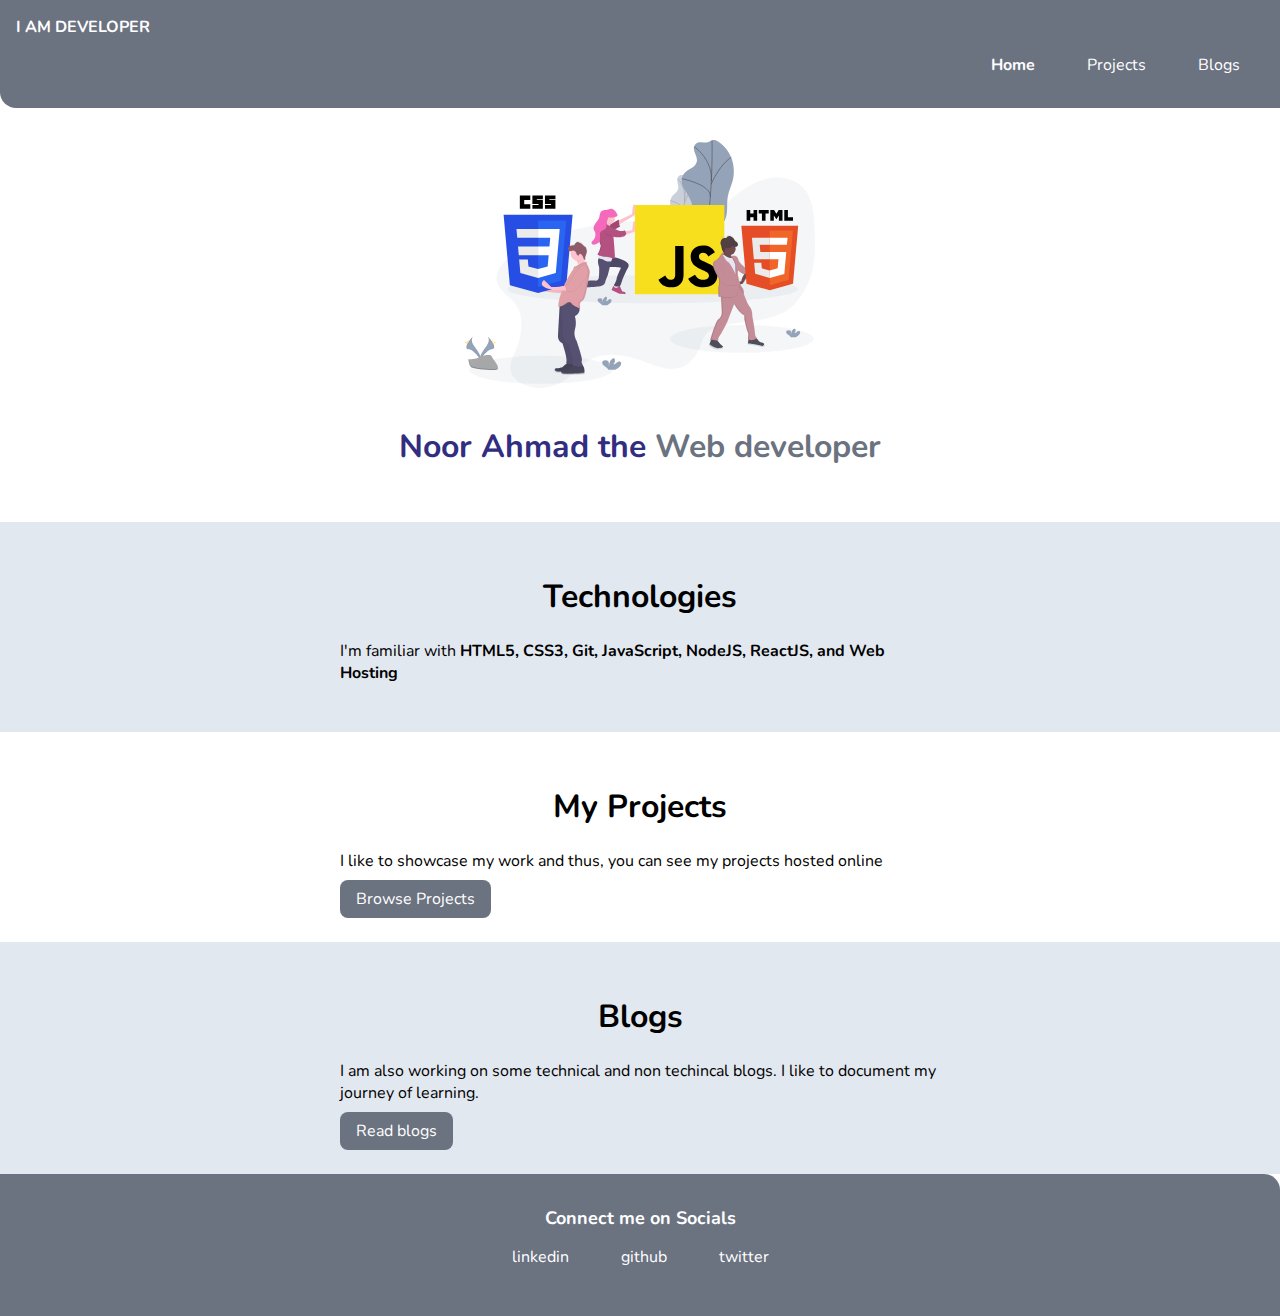
<file: index.html>
<!DOCTYPE html>
<html lang="en">
<head>
    <meta charset="UTF-8">
    <meta http-equiv="X-UA-Compatible" content="IE=edge">
    <meta name="viewport" content="width=device-width, initial-scale=1.0">
    <title>Home | Adarsh Balika
    </title>
    <link href="style.css" rel="stylesheet"/>
</head>
<body>
    <nav class="navigation container">

        <div class="nav-brand">I AM DEVELOPER</div>
       
        <ul class="list-non-bullet nav-pills" >
            <li class="list-item-inline">
                <a class="link link-active" href="/">Home</a>
            </li>
            <li class="list-item-inline">
                <a class="link" href="/projects.html">Projects</a>
            </li>
            <li class="list-item-inline">
                <a class="link" href="/blogs.html">Blogs</a>
            </li>
        </ul>
       </nav>
       <header class="hero">
        <img class="hero-img" src="images/hero.svg"/>
        <h1 class="hero-heading">Noor Ahmad the <span class="heading-inverted"> Web developer</span></h1>
    </header>
    <section class="section ow">
        <div class="container container-centered">
            <h1>Technologies</h3>
                <p>I'm familiar with <strong>HTML5, CSS3, Git, JavaScript, NodeJS, ReactJS, and Web Hosting</strong> </p>
        </div>
        
    </section>
    <section class="section">
        <div class="container container-centered">
            <h1>My Projects</h3>
                <p>I like to showcase my work and thus, you can see my projects hosted online</p>

                <a class="link link-primary"  href="/">Browse Projects</a>
        </div>
       
    </section>
    <section class="section ow">
        <div class="container container-centered">
            <h1>Blogs</h3>
                <p>I am also working on some technical and non techincal blogs. I like to document my journey of learning.</p>
                <a class="link link-primary"  href="/">Read blogs</a>
        </div>
        
    </section>
    <footer class="footer">
        <div class="footer-header">Connect me on Socials</div>
        <ul class="social-links list-non-bullet">
            <li class="list-item-inline"> <a class="link" href="https://www.linkedin.com/in/nooruddin-ahmad-5013b2214/">linkedin</a> </li>
            <li class="list-item-inline"> <a class="link" href="https://github.com/noor2-8ahmad">github</a> </li>
            <li class="list-item-inline"> <a class="link" href="https://twitter.com/noor2_8ahmad">twitter</a> </li>
        </ul>
    </footer>
</body>
</html>
</file>
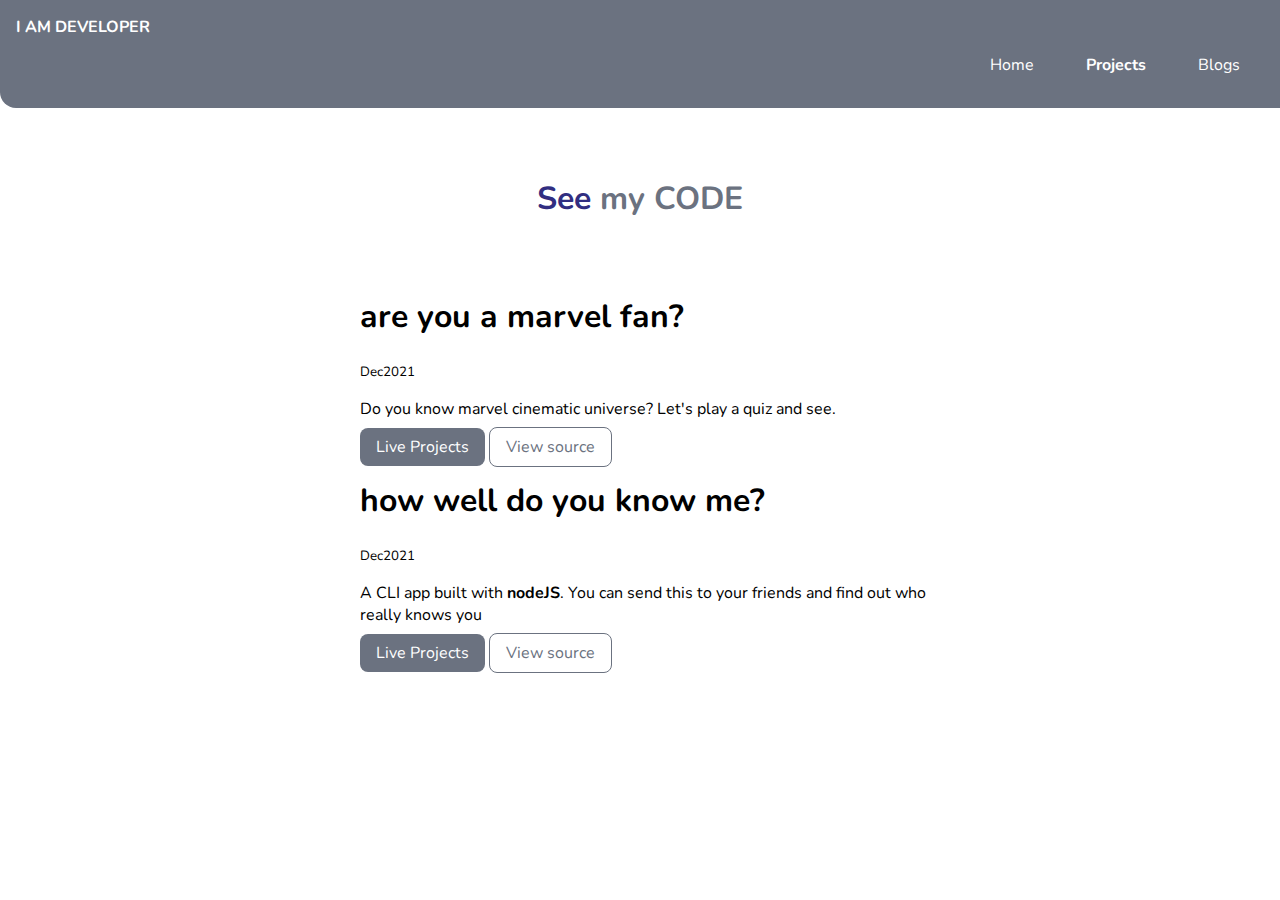
<file: projects.html>
<!DOCTYPE html>
<html lang="en">
<head>
    <meta charset="UTF-8">
    <meta http-equiv="X-UA-Compatible" content="IE=edge">
    <meta name="viewport" content="width=device-width, initial-scale=1.0">
    <title>My Projects</title>
    <link rel="stylesheet" href="/style.css"/>
</head>
<body>
    <nav class="navigation container">

        <div class="nav-brand">I AM DEVELOPER</div>
       
        <ul class="list-non-bullet nav-pills" >
            <li class="list-item-inline">
                <a class="link " href="/">Home</a>
            </li>
            <li class="list-item-inline">
                <a class="link link-active" href="/projects.html">Projects</a>
            </li>
            <li class="list-item-inline">
                <a class="link" href="/blogs.html">Blogs</a>
            </li>
        </ul>
       </nav>
       <header class="hero">
        <h1 class="hero-heading">See <span class="heading-inverted"> my CODE</span></h1>
    </header>
       <ul class="list-non-bullet" >
       
           <li>
               <div class="container container-centered"><h1> are you a marvel fan?</h1>
                <small>Dec2021</small>
                <p> Do you know marvel cinematic universe? Let's play a quiz and see.</p>
                <a class="link link-primary" href="/">Live Projects</a>
                <a class="link link-secondary" href="/">View source</a> </div>
               
           </li>
           <li>
            <div class="container container-centered"><h1>how well do you know me?</h1>
             <small>Dec2021</small>
             <p>A CLI app built with <strong>nodeJS</strong>. You can send this to your friends and find out who really knows you</p>
             <a class="link link-primary" href="/">Live Projects</a>
             <a class="link link-secondary" href="/">View source</a> </div>
            
        </li>

       </ul>
    
</body>
</html>
</file>
<file: style.css>
@import url("https://fonts.googleapis.com/css2?family=Nunito:wght@400;700&display=swap");

:root {
  --primary-color: #6b7280;
  --dark-color: #312e81;
  --offwhite-color: #e2e8f0;
}

body {
  font-family: "Nunito", sans-serif;
  margin: 0px;
}
hr {
  margin: 2rem 0rem;
}

/**container**/

.container {
  padding: 0rem 1rem;
}
.container-centered {
  max-width: 600px;
  margin: auto;
}

/**links**/
.link {
  text-decoration: none;
  padding: 0.5rem 1rem;
}

.link-primary {
  background-color: var(--primary-color);
  border-radius: 0.5rem;
  color: white;
}
.link-secondary {
  color: var(--primary-color);
  border-radius: 0.5rem;
  border: 1px solid var(--primary-color);
}
/**list**/

.list-non-bullet {
  list-style: none;
}
.list-item-inline {
  display: inline;
  padding: 0rem 0.5rem;
}
/**navigation**/

.navigation {
  background-color: var(--primary-color);
  color: white;
  padding: 1rem;
  border-bottom-left-radius: 1rem;
}
.navigation .nav-brand {
  font-weight: bold;
}
.navigation .nav-pills {
  text-align: right;
}
.navigation .link {
  color: white;
}
.navigation .link-active {
  font-weight: bold;
}
/**header**/
.hero {
  padding: 2rem;
}
.hero .hero-img {
  max-width: 350px;
  display: block;
  margin: auto;
}
.hero .hero-heading {
  padding-top: 1rem;
  color: var(--dark-color);
  text-align: center;
}
.hero .hero-heading .heading-inverted {
  color: var(--primary-color);
}

/**section**/

.section {
  padding: 2rem;
}
.section h1 {
  text-align: center;
}
.ow {
  background-color: var(--offwhite-color);
}
/**footer**/
.footer {
  background-color: var(--primary-color);
  padding: 2rem 1rem;
  text-align: center;
  color: white;
  border-top-right-radius: 1rem;
}
.footer .link {
  color: white;
}
.footer .footer-header {
  font-weight: bold;
  font-size: large;
}
.footer ul {
  padding-inline-start: 0px;
}
</file>
